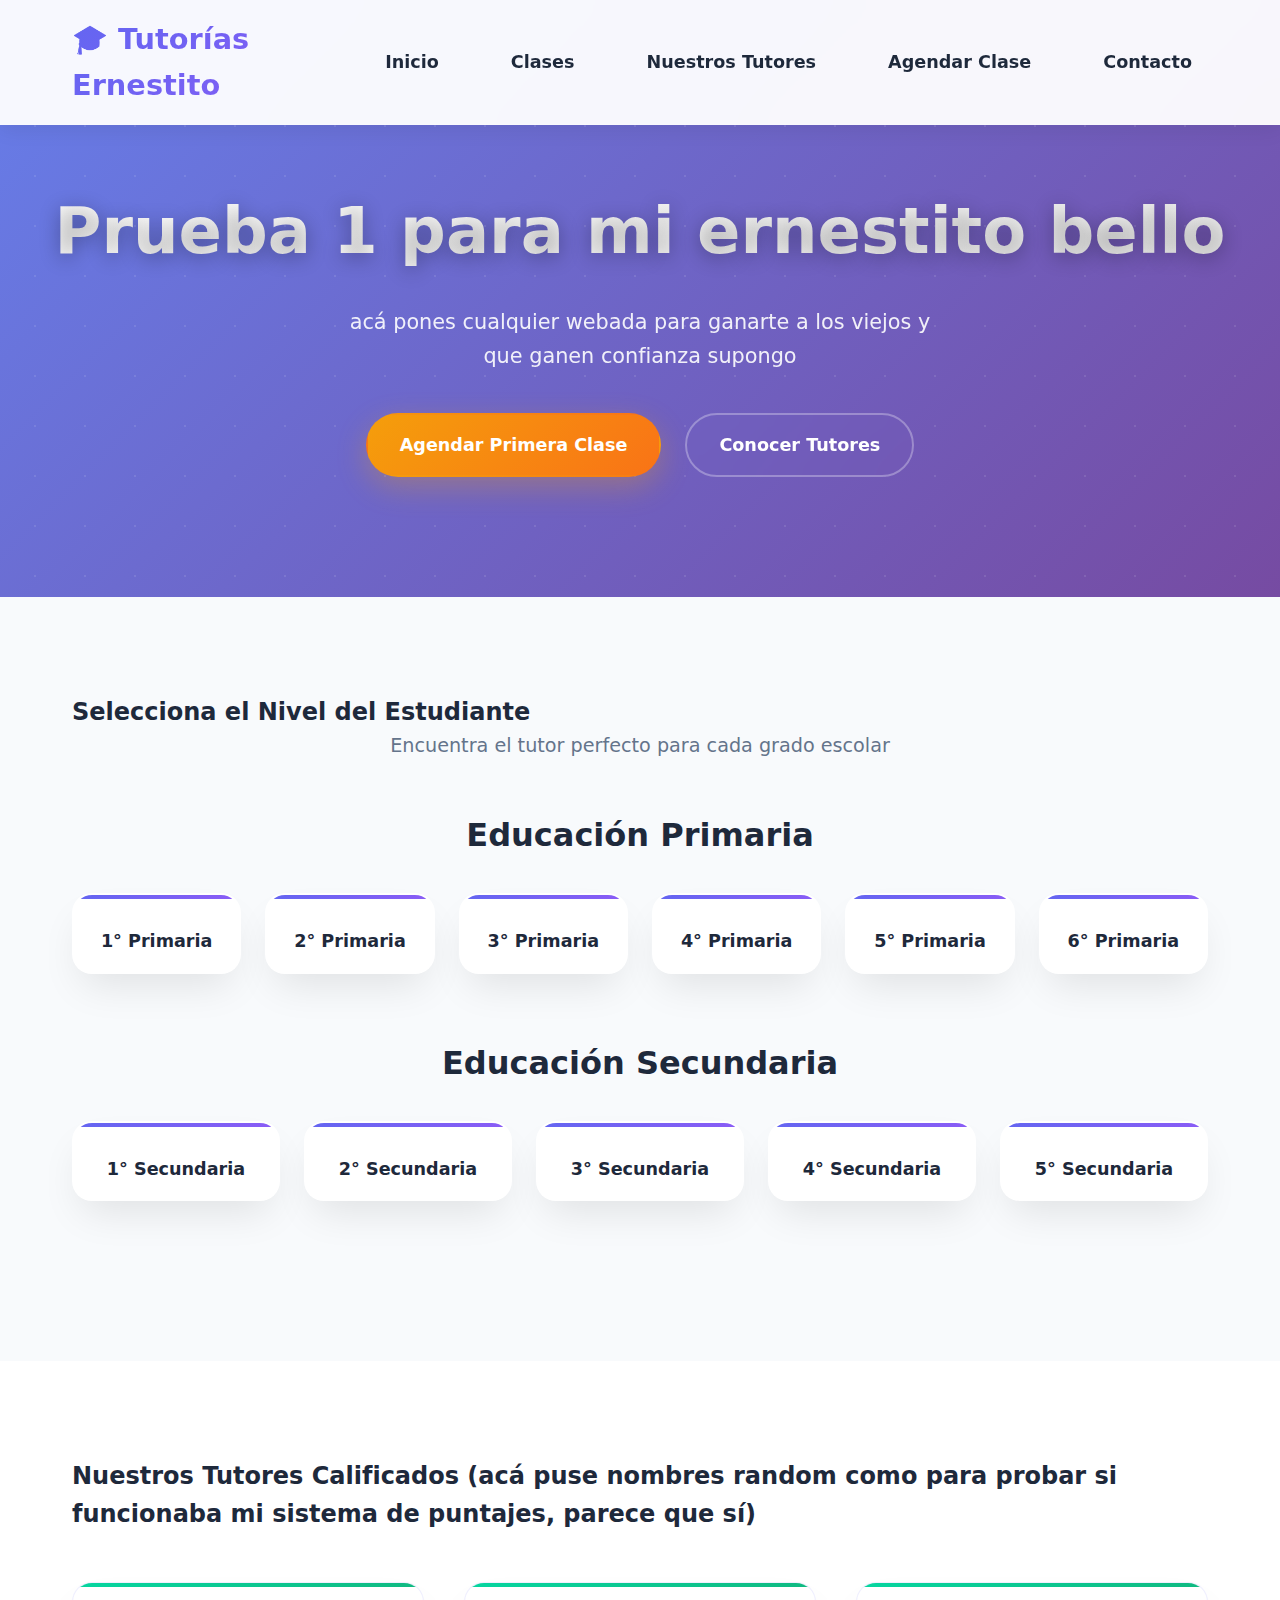
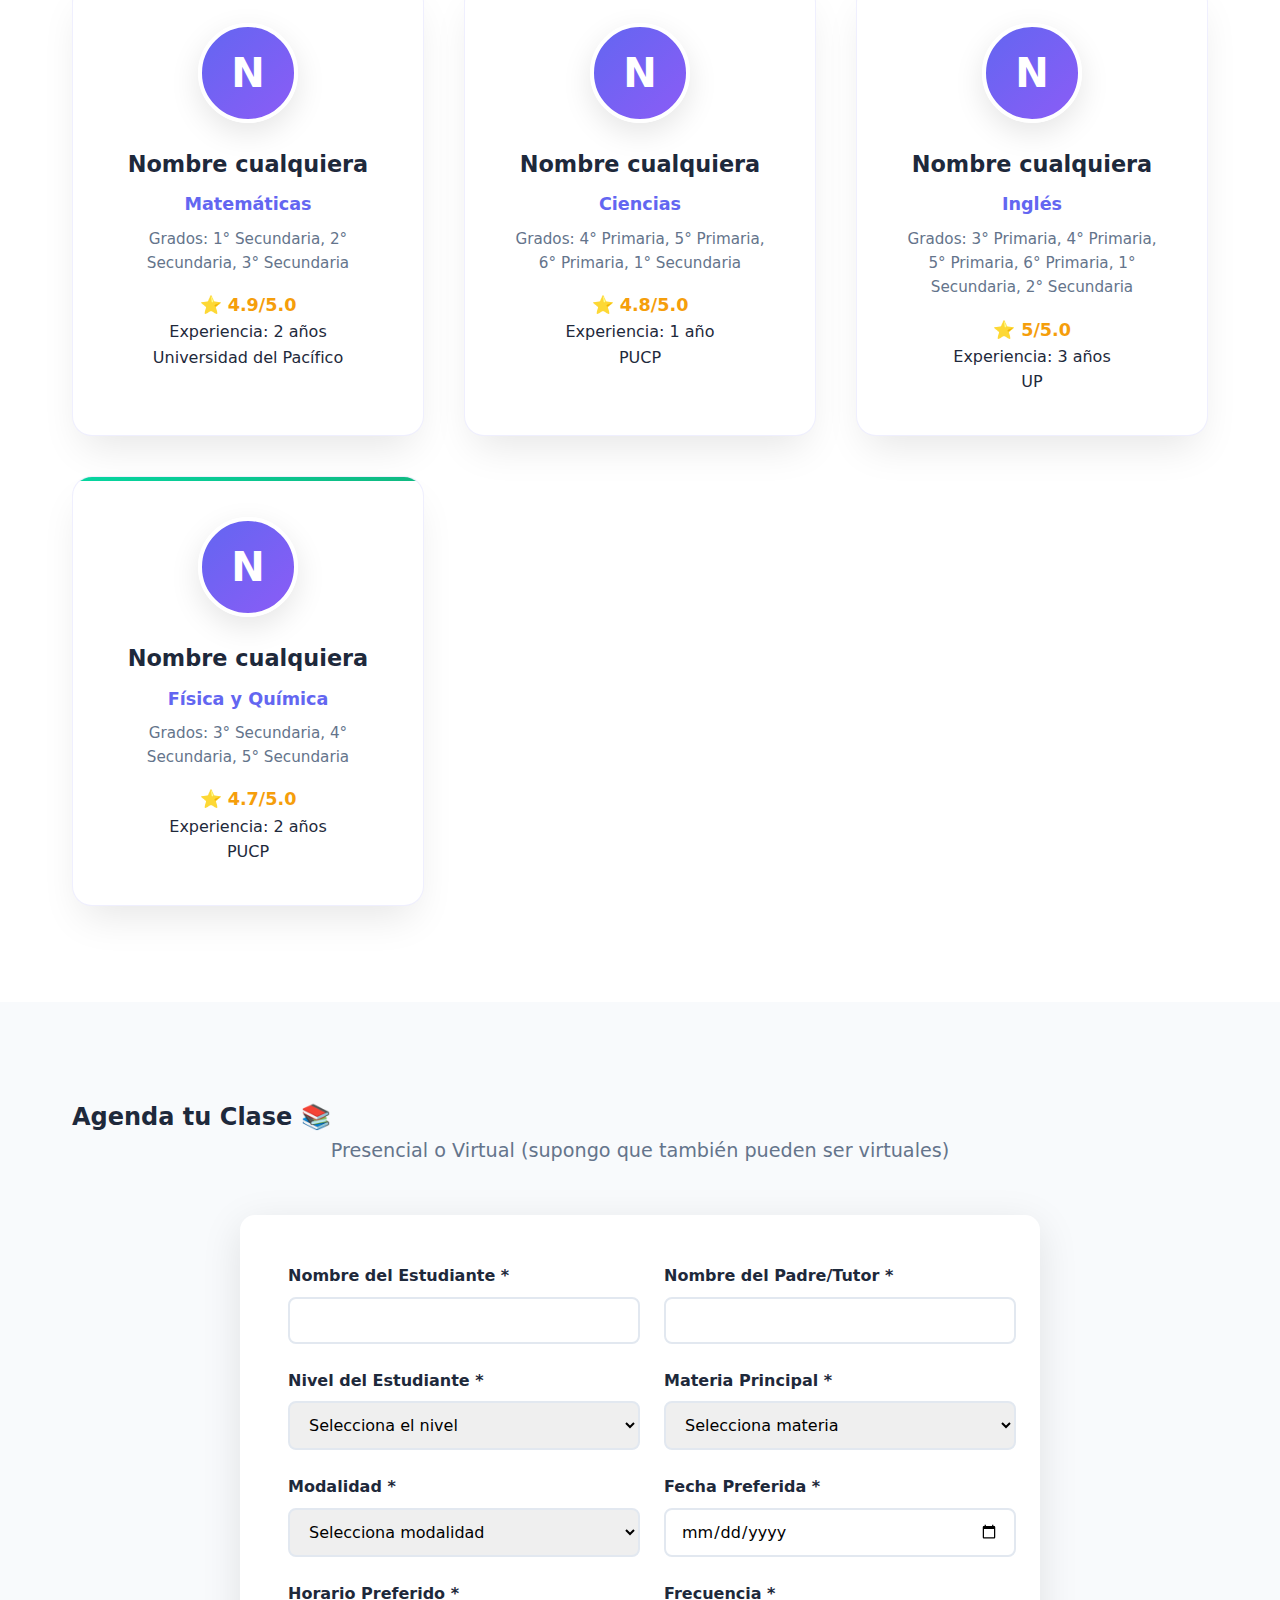
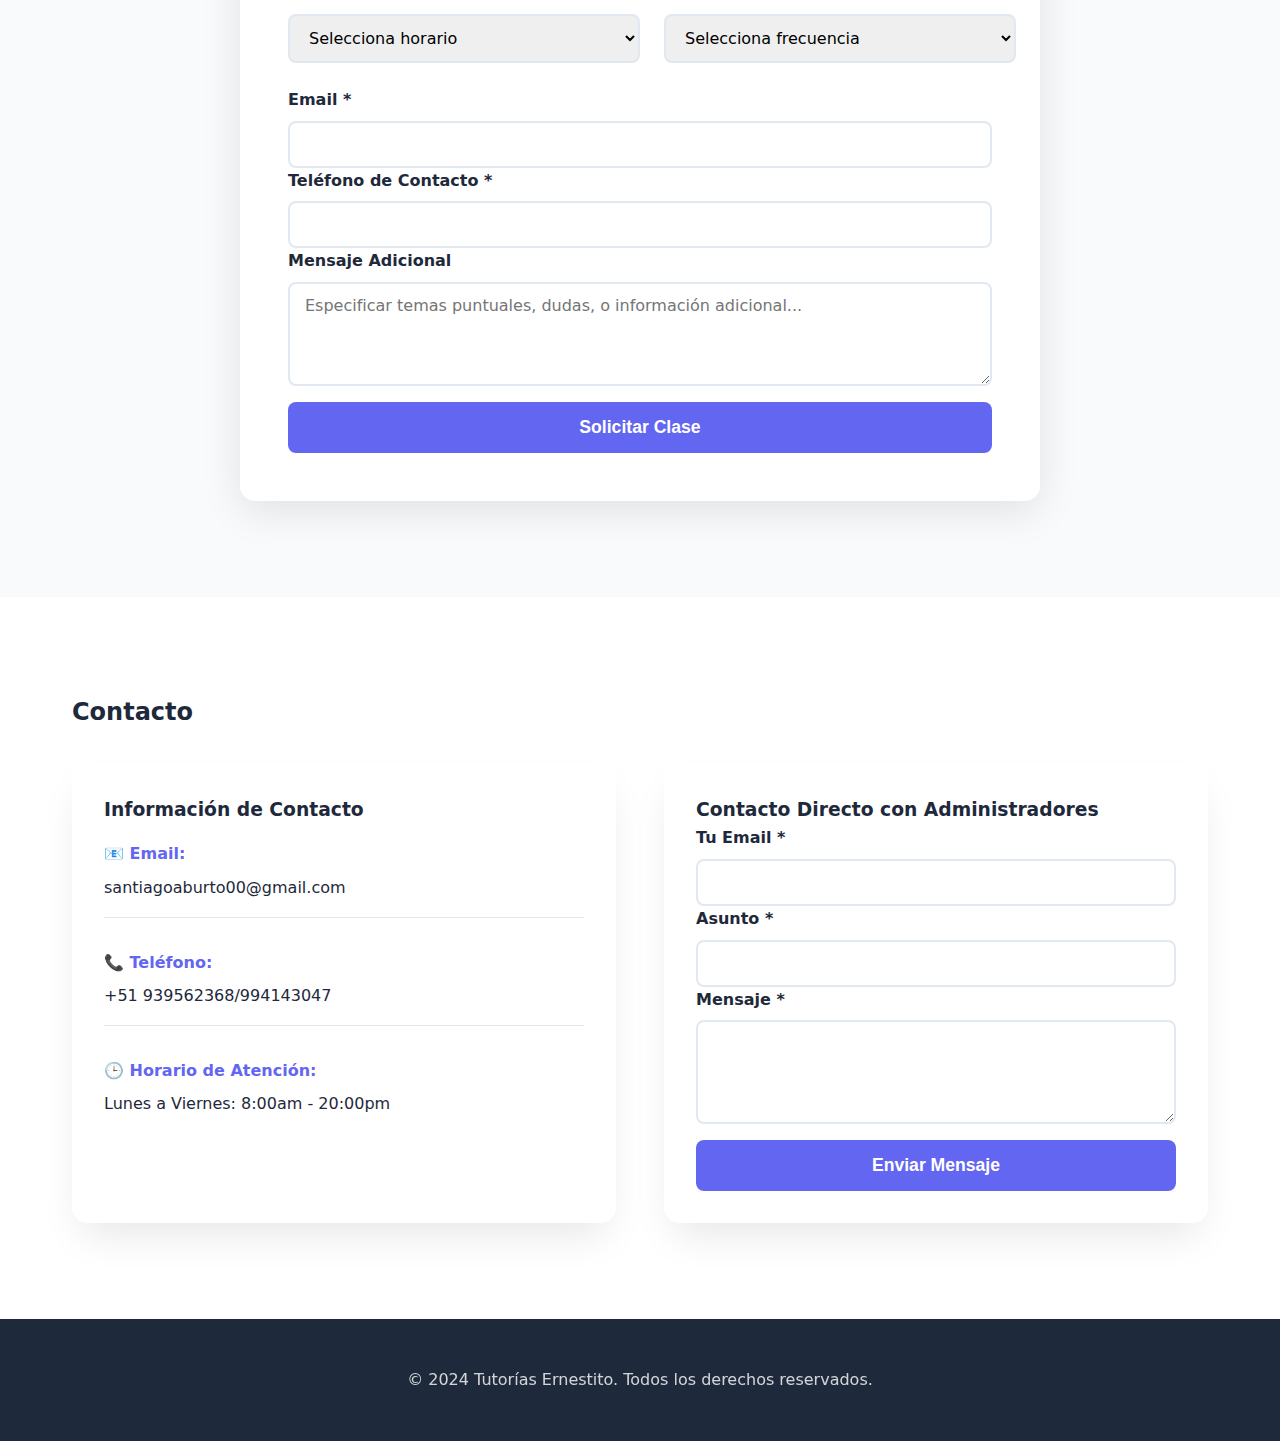
<file: index.html>
<!DOCTYPE html>
<html lang="es">
<head>
    <meta charset="UTF-8">
    <meta name="viewport" content="width=device-width, initial-scale=1.0">
    <title>Tutorías Ernestito - Clases Personalizadas</title>
    <link rel="stylesheet" href="tutorias_ernestito/styles/main.css">
    <link rel="stylesheet" href="tutorias_ernestito/styles/booking.css">
</head>
<body>
    <!-- Navegación -->
    <nav class="navbar">
        <div class="nav-container">
            <div class="logo">🎓 Tutorías Ernestito</div>
            <div class="nav-links">
                <a href="#inicio">Inicio</a>
                <a href="#clases">Clases</a>
                <a href="#tutores">Nuestros Tutores</a>
                <a href="#agendar">Agendar Clase</a>
                <a href="#contacto">Contacto</a>
            </div>
        </div>
    </nav>

    <!-- Hero Section -->
    <section class="hero" id="inicio">
        <div class="hero-content">
            <h1>Prueba 1 para mi ernestito bello</h1>
            <p>acá pones cualquier webada para ganarte a los viejos y que ganen confianza supongo</p>
            <div class="hero-buttons">
                <a href="#agendar" class="cta-button primary">Agendar Primera Clase</a>
                <a href="#tutores" class="cta-button secondary">Conocer Tutores</a>
            </div>
        </div>
    </section>

    <!-- Sección de Niveles -->
    <section class="levels-section" id="clases">
        <div class="container">
            <h2>Selecciona el Nivel del Estudiante</h2>
            <p class="section-subtitle">Encuentra el tutor perfecto para cada grado escolar</p>

            <div class="levels-grid">
                <!-- Primaria -->
                <div class="level-category">
                    <h3>Educación Primaria</h3>
                    <div class="grades-grid">
                        <div class="grade-card" data-level="1primaria">
                            <span>1° Primaria</span>
                        </div>
                        <div class="grade-card" data-level="2primaria">
                            <span>2° Primaria</span>
                        </div>
                        <div class="grade-card" data-level="3primaria">
                            <span>3° Primaria</span>
                        </div>
                        <div class="grade-card" data-level="4primaria">
                            <span>4° Primaria</span>
                        </div>
                        <div class="grade-card" data-level="5primaria">
                            <span>5° Primaria</span>
                        </div>
                        <div class="grade-card" data-level="6primaria">
                            <span>6° Primaria</span>
                        </div>
                    </div>
                </div>

                <!-- Secundaria -->
                <div class="level-category">
                    <h3>Educación Secundaria</h3>
                    <div class="grades-grid">
                        <div class="grade-card" data-level="1secundaria">
                            <span>1° Secundaria</span>
                        </div>
                        <div class="grade-card" data-level="2secundaria">
                            <span>2° Secundaria</span>
                        </div>
                        <div class="grade-card" data-level="3secundaria">
                            <span>3° Secundaria</span>
                        </div>
                        <div class="grade-card" data-level="4secundaria">
                            <span>4° Secundaria</span>
                        </div>
                        <div class="grade-card" data-level="5secundaria">
                            <span>5° Secundaria</span>
                        </div>
                    </div>
                </div>
            </div>
        </div>
    </section>

    <!-- Sección de Tutores -->
    <section class="tutors-section" id="tutores">
        <div class="container">
            <h2>Nuestros Tutores Calificados (acá puse nombres random como para probar si funcionaba mi sistema de puntajes, parece que sí)</h2>
            <div class="tutors-grid" id="tutorsGrid">
                <!-- Los tutores se cargan dinámicamente -->
            </div>
        </div>
    </section>

    <!-- Sistema de Agendamiento -->
    <section class="booking-section" id="agendar">
        <div class="container">
            <h2>Agenda tu Clase 📚</h2>
            <p class="section-subtitle">Presencial o Virtual (supongo que también pueden ser virtuales)</p>

            <div class="booking-form-container">
                <form id="bookingForm" class="booking-form" action="https://formspree.io/f/xgvnlbnl" method="POST">
                    <div class="form-row">
                        <div class="form-group">
                            <label for="studentName">Nombre del Estudiante *</label>
                            <input type="text" id="studentName" name="studentName" required>
                        </div>
                        <div class="form-group">
                            <label for="parentName">Nombre del Padre/Tutor *</label>
                            <input type="text" id="parentName" name="parentName" required>
                        </div>
                    </div>

                    <div class="form-row">
                        <div class="form-group">
                            <label for="nivel">Nivel del Estudiante *</label>
                            <select id="nivel" name="nivel" required>
                                <option value="">Selecciona el nivel</option>
                                <optgroup label="Primaria">
                                    <option value="1primaria">1° Primaria</option>
                                    <option value="2primaria">2° Primaria</option>
                                    <option value="3primaria">3° Primaria</option>
                                    <option value="4primaria">4° Primaria</option>
                                    <option value="5primaria">5° Primaria</option>
                                    <option value="6primaria">6° Primaria</option>
                                </optgroup>
                                <optgroup label="Secundaria">
                                    <option value="1secundaria">1° Secundaria</option>
                                    <option value="2secundaria">2° Secundaria</option>
                                    <option value="3secundaria">3° Secundaria</option>
                                    <option value="4secundaria">4° Secundaria</option>
                                    <option value="5secundaria">5° Secundaria</option>
                                </optgroup>
                            </select>
                        </div>

                        <div class="form-group">
                            <label for="materia">Materia Principal *</label>
                            <select id="materia" name="materia" required>
                                <option value="">Selecciona materia</option>
                                <option value="matematicas">Matemáticas</option>
                                <option value="ciencias">Ciencias</option>
                                <option value="lenguaje">Lenguaje y Comunicación</option>
                                <option value="ingles">Inglés</option>
                                <option value="historia">Historia</option>
                                <option value="fisica">Física</option>
                                <option value="quimica">Química</option>
                                <option value="biologia">Biología</option>
                            </select>
                        </div>
                    </div>

                    <div class="form-row">
                        <div class="form-group">
                            <label for="modalidad">Modalidad *</label>
                            <select id="modalidad" name="modalidad" required>
                                <option value="">Selecciona modalidad</option>
                                <option value="presencial">Presencial</option>
                                <option value="virtual">Virtual</option>
                            </select>
                        </div>

                        <div class="form-group">
                            <label for="fecha">Fecha Preferida *</label>
                            <input type="date" id="fecha" name="fecha" required>
                        </div>
                    </div>

                    <div class="form-row">
                        <div class="form-group">
                            <label for="horario">Horario Preferido *</label>
                            <select id="horario" name="horario" required>
                                <option value="">Selecciona horario</option>
                                <option value="mañana">Mañana (8:00 - 12:00)</option>
                                <option value="tarde">Tarde (14:00 - 18:00)</option>
                                <option value="noche">Noche (18:00 - 21:00)</option>
                            </select>
                        </div>

                        <div class="form-group">
                            <label for="frecuencia">Frecuencia *</label>
                            <select id="frecuencia" name="frecuencia" required>
                                <option value="">Selecciona frecuencia</option>
                                <option value="unica">Clase Única</option>
                                <option value="semanal">Una vez por semana</option>
                                <option value="bisemanal">Dos veces por semana</option>
                                <option value="diario">Clases diarias</option>
                            </select>
                        </div>
                    </div>

                    <div class="form-group full-width">
                        <label for="contacto">Email *</label>
                        <input type="email" id="contacto" name="contacto" required>
                    </div>

                    <div class="form-group full-width">
                        <label for="telefono">Teléfono de Contacto *</label>
                        <input type="tel" id="telefono" name="telefono" required>
                    </div>

                    <div class="form-group full-width">
                        <label for="mensaje">Mensaje Adicional</label>
                        <textarea id="mensaje" name="mensaje" rows="4" placeholder="Especificar temas puntuales, dudas, o información adicional..."></textarea>
                    </div>

                    <button type="submit" class="submit-btn" id="submitBtn">
                        <span class="btn-text">Solicitar Clase</span>
                        <span class="btn-loading" style="display: none;">Enviando...</span>
                    </button>
                </form>
            </div>
        </div>
    </section>

    <!-- Contacto -->
    <section class="contact-section" id="contacto">
        <div class="container">
            <h2>Contacto</h2>
            <div class="contact-grid">
                <div class="contact-info">
                    <h3>Información de Contacto</h3>
                    <div class="contact-item">
                        <strong>📧 Email:</strong>
                        <span>santiagoaburto00@gmail.com</span>
                    </div>
                    <div class="contact-item">
                        <strong>📞 Teléfono:</strong>
                        <span>+51 939562368/994143047</span>
                    </div>
                    <div class="contact-item">
                        <strong>🕒 Horario de Atención:</strong>
                        <span>Lunes a Viernes: 8:00am - 20:00pm</span>
                    </div>
                </div>

                <div class="admin-contact">
                    <h3>Contacto Directo con Administradores</h3>
                    <form id="adminContactForm">
                        <div class="form-group">
                            <label for="adminEmail">Tu Email *</label>
                            <input type="email" id="adminEmail" required>
                        </div>
                        <div class="form-group">
                            <label for="adminSubject">Asunto *</label>
                            <input type="text" id="adminSubject" required>
                        </div>
                        <div class="form-group">
                            <label for="adminMessage">Mensaje *</label>
                            <textarea id="adminMessage" rows="4" required></textarea>
                        </div>
                        <button type="submit" class="submit-btn">Enviar Mensaje</button>
                    </form>
                </div>
            </div>
        </div>
    </section>

    <!-- Footer -->
    <footer class="footer">
        <div class="container">
            <p>&copy; 2024 Tutorías Ernestito. Todos los derechos reservados.</p>
        </div>
    </footer>

    <!-- Modal de Confirmación -->
    <div id="confirmationModal" class="modal">
        <div class="modal-content">
            <span class="close-modal">&times;</span>
            <h3>¡Solicitud Enviada Exitosamente!</h3>
            <p id="modalMessage">Nos contactaremos contigo dentro de las próximas 24 horas para confirmar los detalles de tu clase.</p>
            <button id="modalCloseBtn" class="cta-button primary">Entendido</button>
        </div>
    </div>

    <script src="tutorias_ernestito/scripts/main.js"></script>
    <script src="tutorias_ernestito/scripts/booking.js"></script>
</body>
</html>
</file>
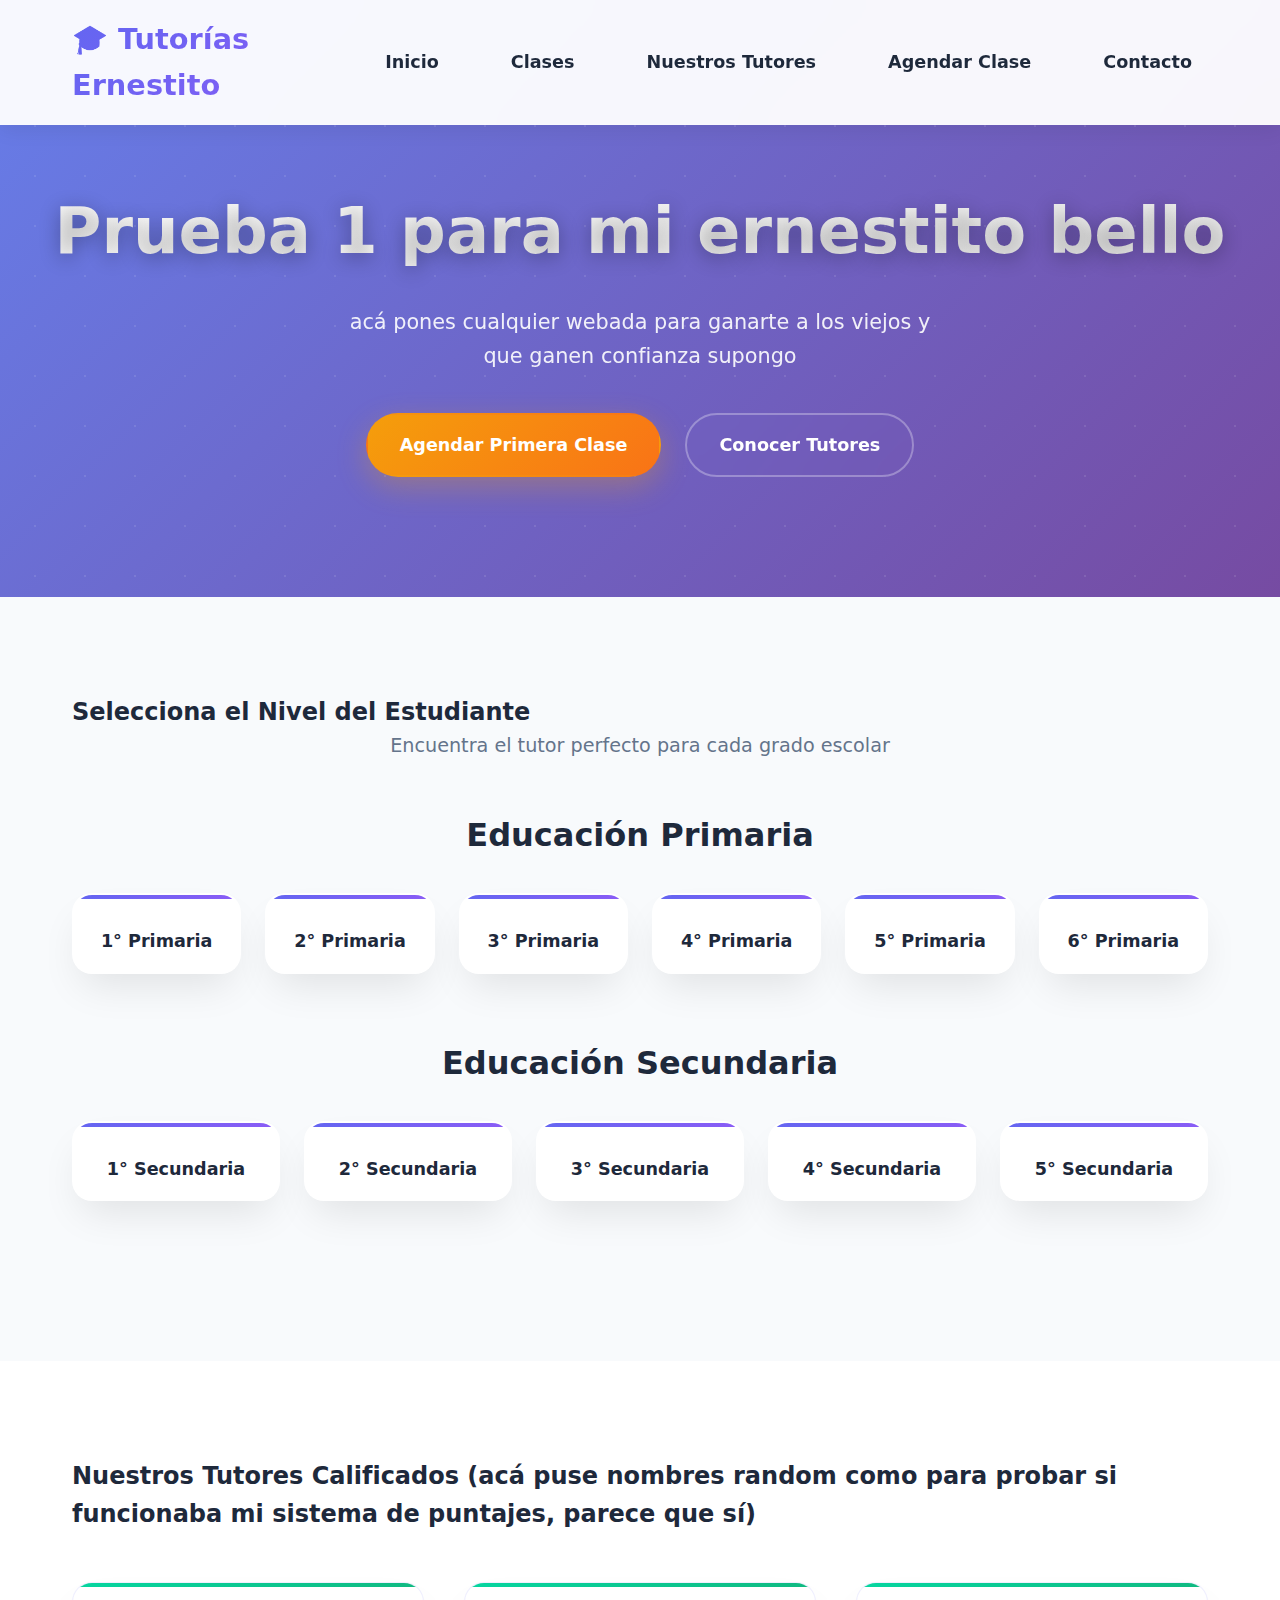
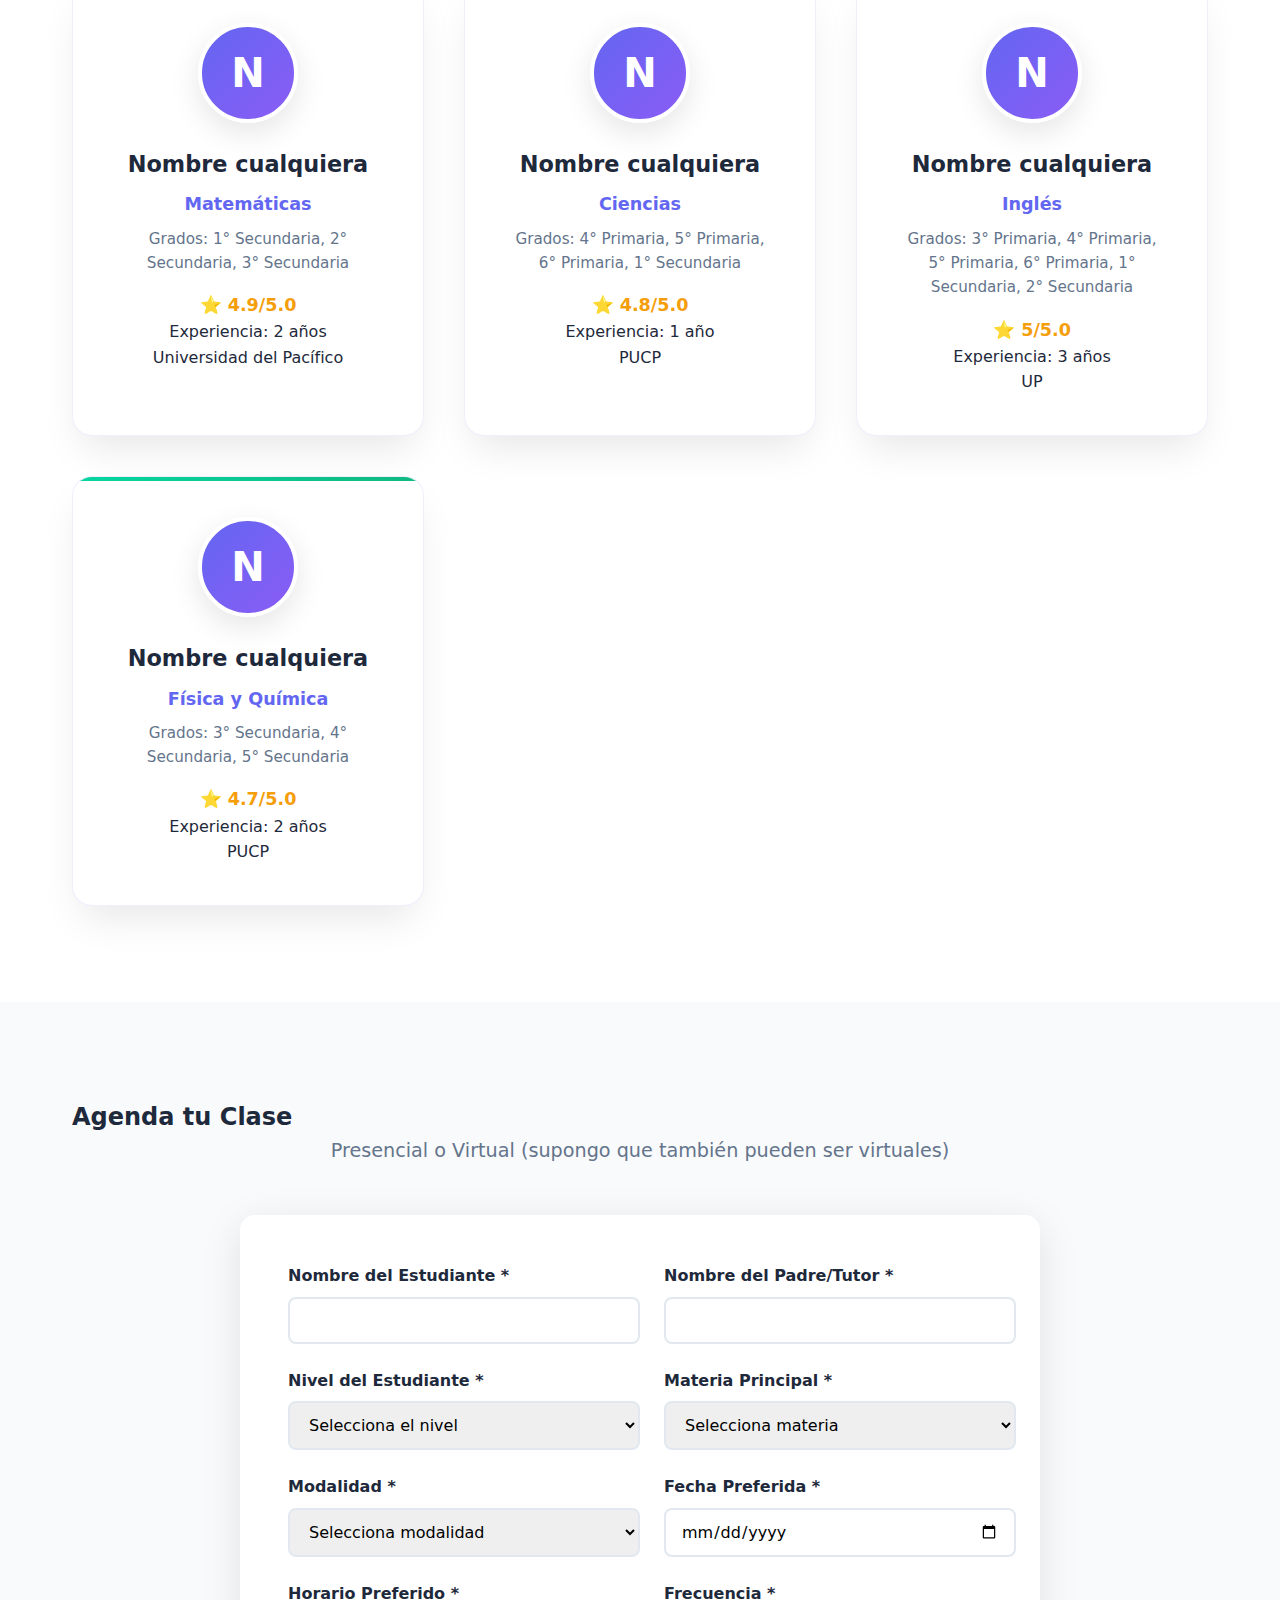
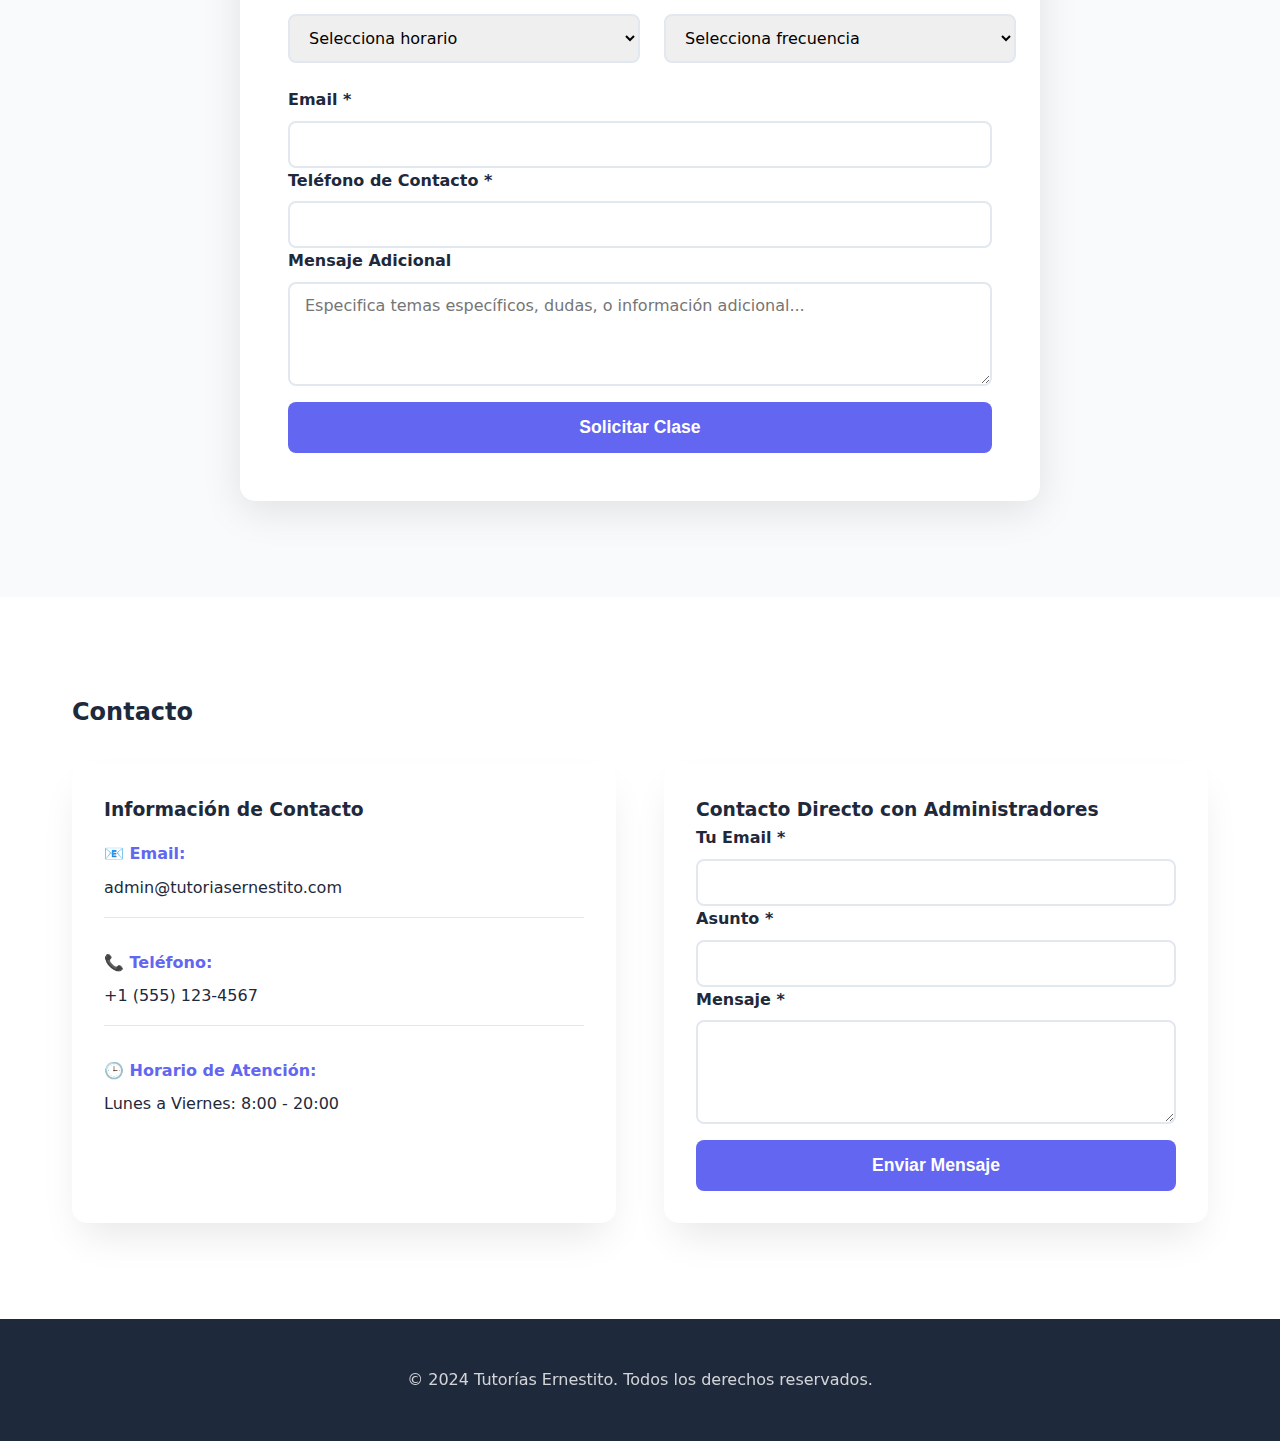
<file: tutorias_ernestito/index.html>
<!DOCTYPE html>
<html lang="es">
<head>
    <meta charset="UTF-8">
    <meta name="viewport" content="width=device-width, initial-scale=1.0">
    <title>Tutorías Ernestito - Clases Personalizadas</title>
    <link rel="stylesheet" href="styles/main.css">
    <link rel="stylesheet" href="styles/booking.css">
</head>
<body>
    <!-- Navegación -->
    <nav class="navbar">
        <div class="nav-container">
            <div class="logo">🎓 Tutorías Ernestito</div>
            <div class="nav-links">
                <a href="#inicio">Inicio</a>
                <a href="#clases">Clases</a>
                <a href="#tutores">Nuestros Tutores</a>
                <a href="#agendar">Agendar Clase</a>
                <a href="#contacto">Contacto</a>
            </div>
        </div>
    </nav>

    <!-- Hero Section -->
    <section class="hero" id="inicio">
        <div class="hero-content">
            <h1>Prueba 1 para mi ernestito bello</h1>
            <p>acá pones cualquier webada para ganarte a los viejos y que ganen confianza supongo</p>
            <div class="hero-buttons">
                <a href="#agendar" class="cta-button primary">Agendar Primera Clase</a>
                <a href="#tutores" class="cta-button secondary">Conocer Tutores</a>
            </div>
        </div>
    </section>

    <!-- Sección de Niveles -->
    <section class="levels-section" id="clases">
        <div class="container">
            <h2>Selecciona el Nivel del Estudiante</h2>
            <p class="section-subtitle">Encuentra el tutor perfecto para cada grado escolar</p>

            <div class="levels-grid">
                <!-- Primaria -->
                <div class="level-category">
                    <h3>Educación Primaria</h3>
                    <div class="grades-grid">
                        <div class="grade-card" data-level="1primaria">
                            <span>1° Primaria</span>
                        </div>
                        <div class="grade-card" data-level="2primaria">
                            <span>2° Primaria</span>
                        </div>
                        <div class="grade-card" data-level="3primaria">
                            <span>3° Primaria</span>
                        </div>
                        <div class="grade-card" data-level="4primaria">
                            <span>4° Primaria</span>
                        </div>
                        <div class="grade-card" data-level="5primaria">
                            <span>5° Primaria</span>
                        </div>
                        <div class="grade-card" data-level="6primaria">
                            <span>6° Primaria</span>
                        </div>
                    </div>
                </div>

                <!-- Secundaria -->
                <div class="level-category">
                    <h3>Educación Secundaria</h3>
                    <div class="grades-grid">
                        <div class="grade-card" data-level="1secundaria">
                            <span>1° Secundaria</span>
                        </div>
                        <div class="grade-card" data-level="2secundaria">
                            <span>2° Secundaria</span>
                        </div>
                        <div class="grade-card" data-level="3secundaria">
                            <span>3° Secundaria</span>
                        </div>
                        <div class="grade-card" data-level="4secundaria">
                            <span>4° Secundaria</span>
                        </div>
                        <div class="grade-card" data-level="5secundaria">
                            <span>5° Secundaria</span>
                        </div>
                    </div>
                </div>
            </div>
        </div>
    </section>

    <!-- Sección de Tutores -->
    <section class="tutors-section" id="tutores">
        <div class="container">
            <h2>Nuestros Tutores Calificados (acá puse nombres random como para probar si funcionaba mi sistema de puntajes, parece que sí)</h2>
            <div class="tutors-grid" id="tutorsGrid">
                <!-- Los tutores se cargan dinámicamente -->
            </div>
        </div>
    </section>

    <!-- Sistema de Agendamiento -->
    <section class="booking-section" id="agendar">
        <div class="container">
            <h2>Agenda tu Clase</h2>
            <p class="section-subtitle">Presencial o Virtual (supongo que también pueden ser virtuales)</p>

            <div class="booking-form-container">
                <form id="bookingForm" class="booking-form">
                    <div class="form-row">
                        <div class="form-group">
                            <label for="studentName">Nombre del Estudiante *</label>
                            <input type="text" id="studentName" name="studentName" required>
                        </div>
                        <div class="form-group">
                            <label for="parentName">Nombre del Padre/Tutor *</label>
                            <input type="text" id="parentName" name="parentName" required>
                        </div>
                    </div>

                    <div class="form-row">
                        <div class="form-group">
                            <label for="nivel">Nivel del Estudiante *</label>
                            <select id="nivel" name="nivel" required>
                                <option value="">Selecciona el nivel</option>
                                <optgroup label="Primaria">
                                    <option value="1primaria">1° Primaria</option>
                                    <option value="2primaria">2° Primaria</option>
                                    <option value="3primaria">3° Primaria</option>
                                    <option value="4primaria">4° Primaria</option>
                                    <option value="5primaria">5° Primaria</option>
                                    <option value="6primaria">6° Primaria</option>
                                </optgroup>
                                <optgroup label="Secundaria">
                                    <option value="1secundaria">1° Secundaria</option>
                                    <option value="2secundaria">2° Secundaria</option>
                                    <option value="3secundaria">3° Secundaria</option>
                                    <option value="4secundaria">4° Secundaria</option>
                                    <option value="5secundaria">5° Secundaria</option>
                                </optgroup>
                            </select>
                        </div>

                        <div class="form-group">
                            <label for="materia">Materia Principal *</label>
                            <select id="materia" name="materia" required>
                                <option value="">Selecciona materia</option>
                                <option value="matematicas">Matemáticas</option>
                                <option value="ciencias">Ciencias</option>
                                <option value="lenguaje">Lenguaje y Comunicación</option>
                                <option value="ingles">Inglés</option>
                                <option value="historia">Historia</option>
                                <option value="fisica">Física</option>
                                <option value="quimica">Química</option>
                                <option value="biologia">Biología</option>
                            </select>
                        </div>
                    </div>

                    <div class="form-row">
                        <div class="form-group">
                            <label for="modalidad">Modalidad *</label>
                            <select id="modalidad" name="modalidad" required>
                                <option value="">Selecciona modalidad</option>
                                <option value="presencial">Presencial</option>
                                <option value="virtual">Virtual</option>
                            </select>
                        </div>

                        <div class="form-group">
                            <label for="fecha">Fecha Preferida *</label>
                            <input type="date" id="fecha" name="fecha" required>
                        </div>
                    </div>

                    <div class="form-row">
                        <div class="form-group">
                            <label for="horario">Horario Preferido *</label>
                            <select id="horario" name="horario" required>
                                <option value="">Selecciona horario</option>
                                <option value="mañana">Mañana (8:00 - 12:00)</option>
                                <option value="tarde">Tarde (14:00 - 18:00)</option>
                                <option value="noche">Noche (18:00 - 21:00)</option>
                            </select>
                        </div>

                        <div class="form-group">
                            <label for="frecuencia">Frecuencia *</label>
                            <select id="frecuencia" name="frecuencia" required>
                                <option value="">Selecciona frecuencia</option>
                                <option value="unica">Clase Única</option>
                                <option value="semanal">Una vez por semana</option>
                                <option value="bisemanal">Dos veces por semana</option>
                                <option value="diario">Clases diarias</option>
                            </select>
                        </div>
                    </div>

                    <div class="form-group full-width">
                        <label for="contacto">Email *</label>
                        <input type="email" id="contacto" name="contacto" required>
                    </div>

                    <div class="form-group full-width">
                        <label for="telefono">Teléfono de Contacto *</label>
                        <input type="tel" id="telefono" name="telefono" required>
                    </div>

                    <div class="form-group full-width">
                        <label for="mensaje">Mensaje Adicional</label>
                        <textarea id="mensaje" name="mensaje" rows="4" placeholder="Especifica temas específicos, dudas, o información adicional..."></textarea>
                    </div>

                    <button type="submit" class="submit-btn" id="submitBtn">
                        <span class="btn-text">Solicitar Clase</span>
                        <span class="btn-loading" style="display: none;">Enviando...</span>
                    </button>
                </form>
            </div>
        </div>
    </section>

    <!-- Contacto -->
    <section class="contact-section" id="contacto">
        <div class="container">
            <h2>Contacto</h2>
            <div class="contact-grid">
                <div class="contact-info">
                    <h3>Información de Contacto</h3>
                    <div class="contact-item">
                        <strong>📧 Email:</strong>
                        <span>admin@tutoriasernestito.com</span>
                    </div>
                    <div class="contact-item">
                        <strong>📞 Teléfono:</strong>
                        <span>+1 (555) 123-4567</span>
                    </div>
                    <div class="contact-item">
                        <strong>🕒 Horario de Atención:</strong>
                        <span>Lunes a Viernes: 8:00 - 20:00</span>
                    </div>
                </div>

                <div class="admin-contact">
                    <h3>Contacto Directo con Administradores</h3>
                    <form id="adminContactForm">
                        <div class="form-group">
                            <label for="adminEmail">Tu Email *</label>
                            <input type="email" id="adminEmail" required>
                        </div>
                        <div class="form-group">
                            <label for="adminSubject">Asunto *</label>
                            <input type="text" id="adminSubject" required>
                        </div>
                        <div class="form-group">
                            <label for="adminMessage">Mensaje *</label>
                            <textarea id="adminMessage" rows="4" required></textarea>
                        </div>
                        <button type="submit" class="submit-btn">Enviar Mensaje</button>
                    </form>
                </div>
            </div>
        </div>
    </section>

    <!-- Footer -->
    <footer class="footer">
        <div class="container">
            <p>&copy; 2024 Tutorías Ernestito. Todos los derechos reservados.</p>
        </div>
    </footer>

    <!-- Modal de Confirmación -->
    <div id="confirmationModal" class="modal">
        <div class="modal-content">
            <span class="close-modal">&times;</span>
            <h3>¡Solicitud Enviada Exitosamente!</h3>
            <p id="modalMessage">Nos contactaremos contigo dentro de las próximas 24 horas para confirmar los detalles de tu clase.</p>
            <button id="modalCloseBtn" class="cta-button primary">Entendido</button>
        </div>
    </div>

    <script src="scripts/main.js"></script>
    <script src="scripts/booking.js"></script>
</body>
</html>
</file>
<file: tutorias_ernestito/styles/main.css>
/* Colores del sitio */
:root {
    --primary: #6366f1;
    --primary-dark: #4f46e5;
    --primary-light: #8b5cf6;
    --secondary: #06d6a0;
    --accent: #f59e0b;
    --accent-light: #fbbf24;
    --text: #1e293b;
    --text-light: #64748b;
    --background: #f8fafc;
    --background-alt: #ffffff;
    --border: #e2e8f0;
    --shadow: 0 20px 40px -10px rgba(0, 0, 0, 0.1);

    /* Degradados */
    --gradient-hero: linear-gradient(135deg, #667eea 0%, #764ba2 100%);
    --gradient-card: linear-gradient(135deg, #6366f1 0%, #8b5cf6 100%);
    --gradient-accent: linear-gradient(135deg, #f59e0b 0%, #f97316 100%);
    --gradient-success: linear-gradient(135deg, #06d6a0 0%, #10b981 100%);
}

/* Reset básico */
* {
    margin: 0;
    padding: 0;
    box-sizing: border-box;
}

body {
    font-family: 'Inter', 'Segoe UI', system-ui, sans-serif;
    line-height: 1.6;
    color: var(--text);
    background: var(--background);
    overflow-x: hidden;
}

.container {
    max-width: 1200px;
    margin-left: auto;
    margin-right: auto;
    padding-left: 2rem;
    padding-right: 2rem;
}

/* Barra de navegación */
.navbar {
    background: rgba(255, 255, 255, 0.95);
    backdrop-filter: blur(20px);
    box-shadow: 0 4px 20px rgba(0, 0, 0, 0.08);
    position: fixed;
    width: 100%;
    top: 0;
    z-index: 1000;
    border-bottom-width: 1px;
    border-bottom-style: solid;
    border-bottom-color: rgba(255, 255, 255, 0.2);
}

.nav-container {
    max-width: 1200px;
    margin-left: auto;
    margin-right: auto;
    padding-top: 1rem;
    padding-bottom: 1rem;
    padding-left: 2rem;
    padding-right: 2rem;
    display: flex;
    justify-content: space-between;
    align-items: center;
}

.logo {
    font-size: 1.8rem;
    font-weight: 800;
    background: var(--gradient-card);
    -webkit-background-clip: text;
    -webkit-text-fill-color: transparent;
    background-clip: text;
}

.nav-links {
    display: flex;
    gap: 2.5rem;
}

.nav-links a {
    text-decoration: none;
    color: var(--text);
    font-weight: 600;
    font-size: 1.1rem;
    transition: all 0.3s ease;
    position: relative;
    padding-top: 0.5rem;
    padding-bottom: 0.5rem;
    padding-left: 1rem;
    padding-right: 1rem;
    white-space: nowrap;
}

.nav-links a:hover {
    color: var(--primary);
}

.nav-links a::after {
    content: '';
    position: absolute;
    bottom: 0;
    left: 0;
    width: 0;
    height: 2px;
    background: var(--gradient-card);
    transition: width 0.3s ease;
}

.nav-links a:hover::after {
    width: 100%;
}

/* Sección principal (Hero) */
.hero {
    background: var(--gradient-hero);
    color: white;
    padding-top: 180px;
    padding-bottom: 120px;
    padding-left: 2rem;
    padding-right: 2rem;
    text-align: center;
    position: relative;
    overflow: hidden;
}

.hero::before {
    content: "";
    position: absolute;
    top: -50%;
    left: -50%;
    width: 200%;
    height: 200%;
    background: radial-gradient(circle, rgba(255,255,255,0.1) 1px, transparent 1px);
    background-size: 50px 50px;
    animation: float 20s infinite linear;
}

@keyframes float {
    0% {
        transform: translate(0, 0) rotate(0deg);
    }
    100% {
        transform: translate(-50px, -50px) rotate(360deg);
    }
}

.hero-content {
    position: relative;
    z-index: 2;
}

.hero-content h1 {
    font-size: 4rem;
    margin-bottom: 1.5rem;
    font-weight: 800;
    text-shadow: 0 4px 20px rgba(0,0,0,0.3);
    background: linear-gradient(135deg, #fff 0%, #f0f0f0 100%);
    -webkit-background-clip: text;
    -webkit-text-fill-color: transparent;
    background-clip: text;
}

.hero-content p {
    font-size: 1.3rem;
    margin-bottom: 2.5rem;
    opacity: 0.9;
    max-width: 600px;
    margin-left: auto;
    margin-right: auto;
    font-weight: 500;
}

.hero-buttons {
    display: flex;
    gap: 1.5rem;
    justify-content: center;
    flex-wrap: wrap;
    margin-top: 2rem;
}

.cta-button {
    display: inline-flex;
    align-items: center;
    gap: 0.5rem;
    padding-top: 16px;
    padding-bottom: 16px;
    padding-left: 32px;
    padding-right: 32px;
    border-radius: 50px;
    text-decoration: none;
    font-weight: 700;
    font-size: 1.1rem;
    transition: all 0.3s ease;
    border-width: 2px;
    border-style: solid;
    border-color: transparent;
    position: relative;
    overflow: hidden;
}

.cta-button::before {
    content: '';
    position: absolute;
    top: 0;
    left: -100%;
    width: 100%;
    height: 100%;
    background: linear-gradient(90deg, transparent, rgba(255,255,255,0.2), transparent);
    transition: left 0.5s;
}

.cta-button:hover::before {
    left: 100%;
}

.cta-button.primary {
    background: var(--gradient-accent);
    color: white;
    box-shadow: 0 10px 30px rgba(245, 158, 11, 0.3);
}

.cta-button.primary:hover {
    transform: translateY(-3px);
    box-shadow: 0 15px 40px rgba(245, 158, 11, 0.4);
}

.cta-button.secondary {
    background: transparent;
    color: white;
    border-color: rgba(255, 255, 255, 0.3);
    backdrop-filter: blur(10px);
}

.cta-button.secondary:hover {
    background: rgba(255, 255, 255, 0.1);
    border-color: white;
    transform: translateY(-3px);
}

/* Secciones en general */
section {
    padding-top: 6rem;
    padding-bottom: 6rem;
    position: relative;
}

.section-subtitle {
    text-align: center;
    color: var(--text-light);
    margin-bottom: 3rem;
    font-size: 1.2rem;
    font-weight: 500;
}

/* Parte de los niveles */
.levels-section {
    background: var(--background);
}

.level-category {
    margin-bottom: 4rem;
}

.level-category h3 {
    font-size: 2rem;
    margin-bottom: 2rem;
    color: var(--text);
    text-align: center;
    font-weight: 700;
}

.grades-grid {
    display: grid;
    grid-template-columns: repeat(auto-fit, minmax(160px, 1fr));
    gap: 1.5rem;
}

.grade-card {
    background: white;
    padding-top: 2rem;
    padding-bottom: 1rem;
    padding-left: 1rem;
    padding-right: 1rem;
    border-radius: 20px;
    text-align: center;
    box-shadow: var(--shadow);
    cursor: pointer;
    transition: all 0.4s ease;
    border-width: 2px;
    border-style: solid;
    border-color: transparent;
    position: relative;
    overflow: hidden;
}

.grade-card::before {
    content: '';
    position: absolute;
    top: 0;
    left: 0;
    right: 0;
    height: 4px;
    background: var(--gradient-card);
}

.grade-card::after {
    content: '';
    position: absolute;
    top: 0;
    left: -100%;
    width: 100%;
    height: 100%;
    background: linear-gradient(90deg, transparent, rgba(99, 102, 241, 0.1), transparent);
    transition: left 0.5s;
}

.grade-card:hover::after {
    left: 100%;
}

.grade-card:hover {
    transform: translateY(-8px) scale(1.05);
    border-color: var(--primary);
    box-shadow: 0 25px 50px rgba(0, 0, 0, 0.15);
}

.grade-card span {
    font-weight: 700;
    color: var(--text);
    font-size: 1.1rem;
    position: relative;
    z-index: 2;
}

/* Sección de tutores */
.tutors-section {
    background: var(--background-alt);
}

.tutors-grid {
    display: grid;
    grid-template-columns: repeat(auto-fit, minmax(320px, 1fr));
    gap: 2.5rem;
    margin-top: 3rem;
}

.tutor-card {
    background: white;
    border-radius: 20px;
    padding: 2.5rem;
    box-shadow: var(--shadow);
    text-align: center;
    transition: all 0.4s ease;
    position: relative;
    overflow: hidden;
    border-width: 1px;
    border-style: solid;
    border-color: rgba(99, 102, 241, 0.1);
}

.tutor-card::before {
    content: '';
    position: absolute;
    top: 0;
    left: 0;
    right: 0;
    height: 4px;
    background: var(--gradient-success);
}

.tutor-card:hover {
    transform: translateY(-8px);
    box-shadow: 0 30px 60px rgba(0, 0, 0, 0.15);
}

.tutor-avatar {
    width: 100px;
    height: 100px;
    border-radius: 50%;
    background: var(--gradient-card);
    color: white;
    display: flex;
    align-items: center;
    justify-content: center;
    font-size: 2.5rem;
    margin-top: 0;
    margin-bottom: 1.5rem;
    margin-left: auto;
    margin-right: auto;
    font-weight: 700;
    border-width: 4px;
    border-style: solid;
    border-color: white;
    box-shadow: 0 10px 30px rgba(0, 0, 0, 0.1);
}

.tutor-name {
    font-size: 1.4rem;
    font-weight: 700;
    margin-bottom: 0.5rem;
    color: var(--text);
}

.tutor-subject {
    color: var(--primary);
    font-weight: 600;
    margin-bottom: 0.5rem;
    font-size: 1.1rem;
}

.tutor-grade {
    color: var(--text-light);
    margin-bottom: 1rem;
    font-size: 0.95rem;
}

.tutor-rating {
    color: var(--accent);
    font-weight: 700;
    font-size: 1.1rem;
}

/* Pie de página */
.footer {
    background: var(--text);
    color: white;
    text-align: center;
    padding-top: 3rem;
    padding-bottom: 3rem;
}

.footer p {
    opacity: 0.8;
    font-size: 1rem;
}

/* Ventana modal */
.modal {
    display: none;
    position: fixed;
    z-index: 2000;
    left: 0;
    top: 0;
    width: 100%;
    height: 100%;
    background-color: rgba(0, 0, 0, 0.5);
    backdrop-filter: blur(10px);
}

.modal-content {
    background-color: white;
    margin-top: 15%;
    margin-left: auto;
    margin-right: auto;
    padding: 3rem;
    border-radius: 20px;
    width: 90%;
    max-width: 500px;
    text-align: center;
    position: relative;
    box-shadow: 0 30px 60px rgba(0, 0, 0, 0.3);
    border-width: 1px;
    border-style: solid;
    border-color: rgba(255, 255, 255, 0.2);
}

.close-modal {
    position: absolute;
    right: 1.5rem;
    top: 1.5rem;
    font-size: 1.8rem;
    cursor: pointer;
    color: var(--text-light);
    transition: color 0.3s ease;
}

.close-modal:hover {
    color: var(--primary);
}

/* Sección quienes somos */
.about-section {
    background: linear-gradient(135deg, #ffffff 0%, #f8fafc 50%, #ffffff 100%);
    padding-top: 8rem;
    padding-bottom: 8rem;
    position: relative;
    overflow: hidden;
}

.about-section::before {
    content: '';
    position: absolute;
    top: 0;
    left: 0;
    width: 100%;
    height: 100%;
    background: radial-gradient(circle at 20% 80%, rgba(99, 102, 241, 0.05) 0%, transparent 50%), radial-gradient(circle at 80% 20%, rgba(245, 158, 11, 0.05) 0%, transparent 50%);
    pointer-events: none;
}

/* Etiqueta de CONÓCENOS */
.section-badge {
    display: inline-block;
    background: linear-gradient(135deg, #ff6b6b 0%, #ff8e8e 100%);
    color: white;
    padding-top: 0.8rem;
    padding-bottom: 0.8rem;
    padding-left: 2rem;
    padding-right: 2rem;
    border-radius: 50px;
    font-size: 1.1rem;
    font-weight: 800;
    text-transform: uppercase;
    letter-spacing: 2px;
    margin-bottom: 2rem;
    box-shadow: 0 10px 30px rgba(255, 107, 107, 0.3);
    border-width: 2px;
    border-style: solid;
    border-color: rgba(255, 255, 255, 0.3);
    animation: pulse 2s infinite;
}

@keyframes pulse {
    0% {
        transform: scale(1);
    }
    50% {
        transform: scale(1.05);
    }
    100% {
        transform: scale(1);
    }
}

.about-header {
    text-align: center;
    margin-bottom: 6rem;
}

.about-header h2 {
    font-size: 3.5rem;
    margin-bottom: 1.5rem;
    font-weight: 800;
    line-height: 1.1;
}

.gradient-text {
    background: linear-gradient(135deg, var(--primary) 0%, var(--primary-light) 100%);
    -webkit-background-clip: text;
    -webkit-text-fill-color: transparent;
    background-clip: text;
}

/* Números grandes 01, 02, 03 */
.feature-number {
    font-size: 5rem;
    font-weight: 900;
    background: linear-gradient(135deg, var(--primary) 0%, var(--accent) 100%);
    -webkit-background-clip: text;
    -webkit-text-fill-color: transparent;
    background-clip: text;
    margin-bottom: 1rem;
    line-height: 1;
    text-shadow: 0 5px 15px rgba(99, 102, 241, 0.3);
    display: inline-block;
    border-width: 3px;
    border-style: solid;
    border-image: linear-gradient(135deg, var(--primary) 0%, var(--accent) 100%) 1;
    padding-top: 0.5rem;
    padding-bottom: 0.5rem;
    padding-left: 1rem;
    padding-right: 1rem;
    border-radius: 15px;
}

.features-showcase {
    display: flex;
    flex-direction: column;
    gap: 4rem;
    margin-bottom: 6rem;
}

.feature-highlight {
    display: grid;
    grid-template-columns: 1fr 1fr;
    gap: 4rem;
    align-items: center;
}

.feature-highlight.reverse {
    direction: rtl;
}

.feature-highlight.reverse > * {
    direction: ltr;
}

.feature-content {
    padding: 2rem;
}

.feature-content h3 {
    font-size: 2rem;
    margin-bottom: 1.5rem;
    color: var(--text);
    font-weight: 700;
}

.feature-content p {
    font-size: 1.1rem;
    color: var(--text-light);
    line-height: 1.7;
    margin-bottom: 2rem;
}

.feature-list {
    list-style: none;
    padding: 0;
}

.feature-list li {
    padding-top: 0.75rem;
    padding-bottom: 0.75rem;
    color: var(--text);
    position: relative;
    padding-left: 2rem;
    font-weight: 500;
}

.feature-list li::before {
    content: '✓';
    position: absolute;
    left: 0;
    color: var(--secondary);
    font-weight: bold;
    font-size: 1.2rem;
}

.feature-visual {
    display: flex;
    justify-content: center;
    align-items: center;
}

.visual-card {
    background: white;
    padding: 2.5rem;
    border-radius: 20px;
    box-shadow: 0 20px 40px rgba(0, 0, 0, 0.1);
    border-width: 1px;
    border-style: solid;
    border-color: rgba(99, 102, 241, 0.1);
    min-width: 280px;
    text-align: center;
    transition: transform 0.3s ease;
}

.visual-card:hover {
    transform: translateY(-10px);
}

.university-card {
    border-top-width: 4px;
    border-top-style: solid;
    border-top-color: var(--primary);
}

.personal-card {
    border-top-width: 4px;
    border-top-style: solid;
    border-top-color: var(--secondary);
}

.results-card {
    border-top-width: 4px;
    border-top-style: solid;
    border-top-color: var(--accent);
}

.card-header {
    font-size: 1.5rem;
    font-weight: 700;
    margin-bottom: 1rem;
    color: var(--text);
    text-transform: uppercase;
    letter-spacing: 1px;
}

.card-content {
    color: var(--text-light);
    font-size: 1.1rem;
}

/* Estadísticas con emojis */
.impact-stats {
    display: grid;
    grid-template-columns: repeat(auto-fit, minmax(280px, 1fr));
    gap: 2rem;
    margin-bottom: 6rem;
}

.stat-card {
    background: white;
    padding: 2.5rem;
    border-radius: 20px;
    box-shadow: 0 15px 30px rgba(0, 0, 0, 0.08);
    border-width: 1px;
    border-style: solid;
    border-color: rgba(99, 102, 241, 0.1);
    text-align: center;
    transition: all 0.3s ease;
    position: relative;
    overflow: hidden;
}

.stat-card::before {
    content: '';
    position: absolute;
    top: 0;
    left: 0;
    right: 0;
    height: 4px;
    background: var(--gradient-card);
}

.stat-card:hover {
    transform: translateY(-8px);
    box-shadow: 0 25px 50px rgba(0, 0, 0, 0.15);
}

.stat-icon {
    font-size: 3.5rem;
    margin-bottom: 1.5rem;
    filter: drop-shadow(0 5px 15px rgba(0, 0, 0, 0.2));
}

.stat-number {
    font-size: 2.8rem;
    font-weight: 800;
    color: var(--primary);
    margin-bottom: 0.5rem;
    text-shadow: 0 2px 10px rgba(0, 0, 0, 0.1);
}

.stat-label {
    color: var(--text-light);
    font-size: 1.1rem;
    font-weight: 600;
}

/* Sección de llamado a la acción */
.cta-section {
    background: var(--gradient-card);
    padding: 4rem;
    border-radius: 30px;
    text-align: center;
    color: white;
    position: relative;
    overflow: hidden;
}

.cta-section::before {
    content: '';
    position: absolute;
    top: -50%;
    left: -50%;
    width: 200%;
    height: 200%;
    background: radial-gradient(circle, rgba(255,255,255,0.1) 1px, transparent 1px);
    background-size: 50px 50px;
    animation: float 20s infinite linear;
}

.cta-content {
    position: relative;
    z-index: 2;
}

.cta-content h3 {
    font-size: 2.5rem;
    margin-bottom: 1rem;
    font-weight: 700;
}

.cta-content p {
    font-size: 1.2rem;
    margin-bottom: 2rem;
    opacity: 0.9;
}

/* Para celulares y tablets */
@media (max-width: 768px) {
    .about-header h2 {
        font-size: 2.5rem;
    }

    .feature-highlight {
        grid-template-columns: 1fr;
        gap: 2rem;
    }

    .feature-highlight.reverse {
        direction: ltr;
    }

    .feature-number {
        font-size: 4rem;
    }

    .impact-stats {
        grid-template-columns: 1fr;
    }

    .cta-section {
        padding: 3rem 2rem;
    }

    .cta-content h3 {
        font-size: 2rem;
    }

    .nav-links {
        display: none;
    }

    .hero-content h1 {
        font-size: 2.5rem;
    }

    .hero-buttons {
        flex-direction: column;
        align-items: center;
    }

    .cta-button {
        width: 100%;
        max-width: 300px;
        justify-content: center;
    }

    .grades-grid {
        grid-template-columns: repeat(auto-fit, minmax(140px, 1fr));
    }

    .tutors-grid {
        grid-template-columns: 1fr;
    }
}
</file>
<file: tutorias_ernestito/styles/booking.css>
/* Formulario de reservas */
.booking-section {
    background: var(--background);
}

.booking-form-container {
    max-width: 800px;
    margin-left: auto;
    margin-right: auto;
}

.booking-form {
    background: white;
    padding-top: 3rem;
    padding-bottom: 3rem;
    padding-left: 3rem;
    padding-right: 3rem;
    border-radius: 15px;
    box-shadow: 0 10px 40px rgba(0, 0, 0, 0.1);
}

.form-row {
    display: grid;
    grid-template-columns: 50% 50%;
    gap: 1.5rem;
    margin-bottom: 1.5rem;
}

.form-group {
    display: flex;
    flex-direction: column;
}

.form-group.full-width {
    grid-column-start: 1;
    grid-column-end: 3;
}

.form-group label {
    margin-bottom: 0.5rem;
    font-weight: 600;
    color: var(--text);
}

.form-group input {
    padding: 12px 15px;
    border: 2px solid var(--border);
    border-radius: 8px;
    font-size: 1rem;
    transition: border-color 0.3s;
    font-family: inherit;
}

.form-group select {
    padding: 12px 15px;
    border: 2px solid var(--border);
    border-radius: 8px;
    font-size: 1rem;
    transition: border-color 0.3s;
    font-family: inherit;
}

.form-group textarea {
    padding: 12px 15px;
    border: 2px solid var(--border);
    border-radius: 8px;
    font-size: 1rem;
    transition: border-color 0.3s;
    font-family: inherit;
}

.form-group input:focus {
    outline: none;
    border-color: var(--primary);
}

.form-group select:focus {
    outline: none;
    border-color: var(--primary);
}

.form-group textarea:focus {
    outline: none;
    border-color: var(--primary);
}

.submit-btn {
    background: var(--primary);
    color: white;
    border: none;
    padding-top: 15px;
    padding-bottom: 15px;
    padding-left: 40px;
    padding-right: 40px;
    border-radius: 8px;
    font-size: 1.1rem;
    font-weight: 600;
    cursor: pointer;
    transition: all 0.3s;
    width: 100%;
    margin-top: 1rem;
}

.submit-btn:hover {
    background: var(--primary-dark);
    transform: translateY(-2px);
    box-shadow: 0 10px 20px rgba(79, 70, 229, 0.3);
}

.submit-btn:disabled {
    background: var(--text-light);
    cursor: not-allowed;
    transform: none;
    box-shadow: none;
}

/* Sección donde contactarnos */
.contact-section {
    background: var(--background-alt);
}

.contact-grid {
    display: grid;
    grid-template-columns: 1fr 1fr;
    gap: 3rem;
    margin-top: 2rem;
}

.contact-info {
    background: white;
    padding: 2rem;
    border-radius: 15px;
    box-shadow: var(--shadow);
}

.admin-contact {
    background: white;
    padding: 2rem;
    border-radius: 15px;
    box-shadow: var(--shadow);
}

.contact-item {
    margin-bottom: 1rem;
    padding-top: 1rem;
    padding-bottom: 1rem;
    border-bottom: 1px solid var(--border);
}

.contact-item:last-child {
    border-bottom: none;
    margin-bottom: 0;
}

.contact-item strong {
    display: block;
    margin-bottom: 0.5rem;
    color: var(--primary);
}

/* Para celulares */
@media (max-width: 768px) {
    .form-row {
        grid-template-columns: 1fr;
    }

    .contact-grid {
        grid-template-columns: 1fr;
    }

    .booking-form {
        padding-top: 2rem;
        padding-bottom: 2rem;
        padding-left: 1.5rem;
        padding-right: 1.5rem;
    }

    .form-group.full-width {
        grid-column-start: 1;
        grid-column-end: 2;
    }
}
</file>
